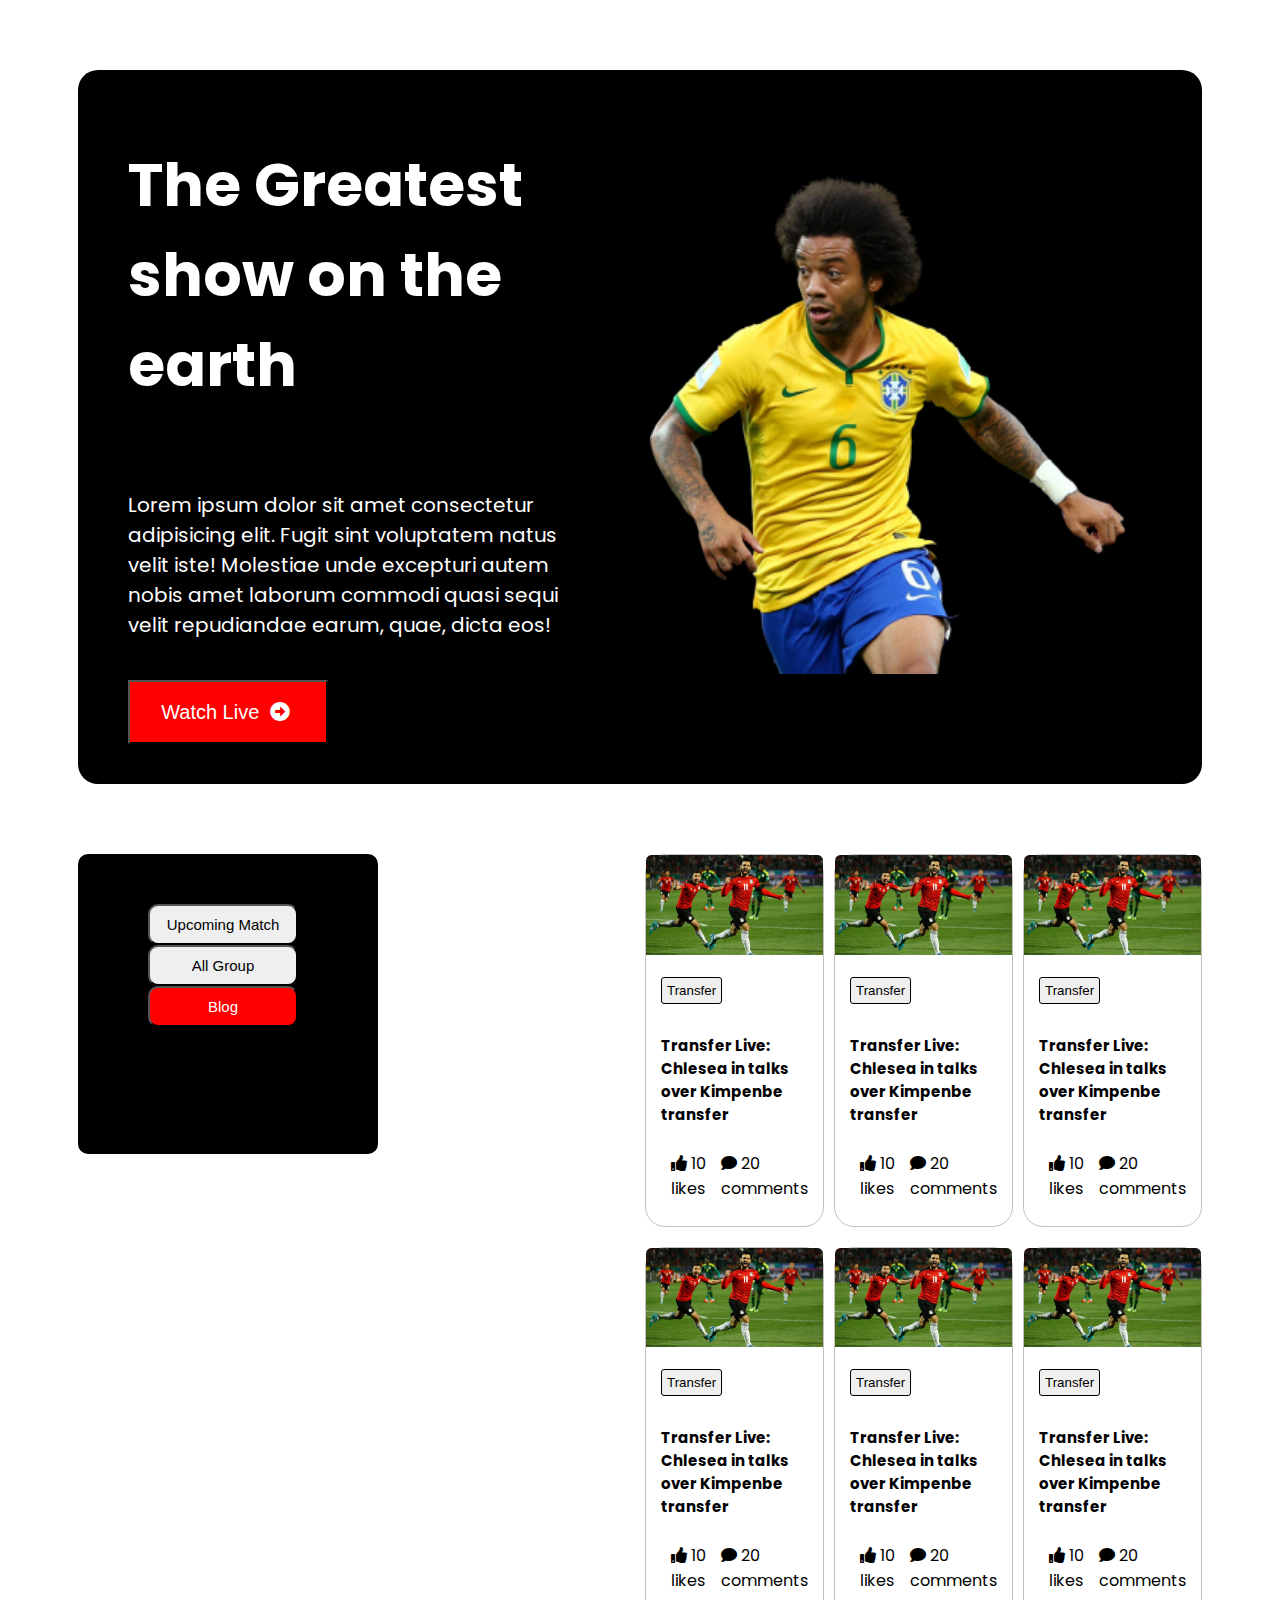
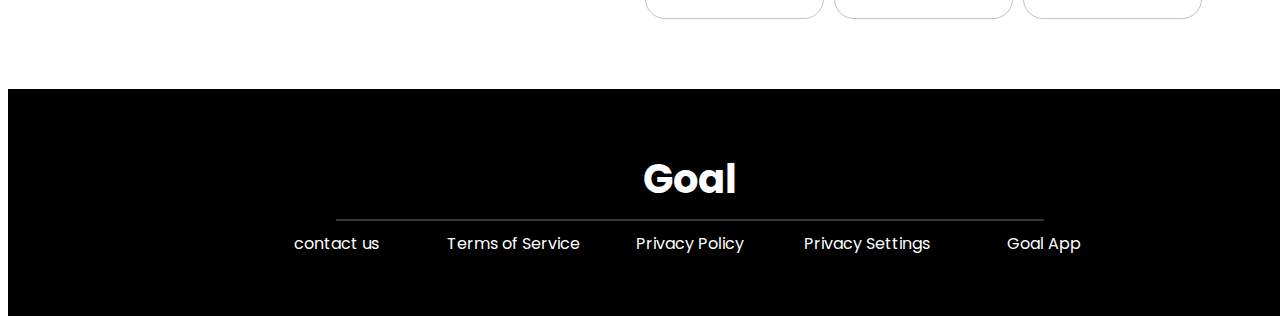
<file: index.html>
<!DOCTYPE html>
<html lang="en">
<head>
    <meta charset="UTF-8">
    <meta http-equiv="X-UA-Compatible" content="IE=edge">
    <meta name="viewport" content="width=device-width, initial-scale=1.0">
    <title>World Cup</title>
    <!-- css -->
    <link rel="stylesheet" href="style.css">
    <!-- font-awesome -->
    <link rel="stylesheet" href="fontawesome/css/all.min.css">
    <!-- google-font -->
    <link rel="preconnect" href="https://fonts.googleapis.com">
    <link rel="preconnect" href="https://fonts.gstatic.com" crossorigin>
    <link href="https://fonts.googleapis.com/css2?family=Poppins:ital,wght@0,300;0,400;0,500;0,600;0,700;1,100&display=swap" rel="stylesheet">

</head>
<body>
    <header></header>
    <main>
        <!-- banner -->
        <section class="container">
            
            <div class="bannar">
                <div class="bannar-wrap">
                    <div class="bannar-header">
                        <h1>The Greatest
                            show on the
                            earth</h1>
                    </div>
                    <div class="bannar-paragraph">
                     <p>Lorem ipsum dolor sit amet consectetur adipisicing elit. 
                        Fugit sint voluptatem natus velit iste! Molestiae unde
                         excepturi autem nobis amet laborum commodi quasi sequi velit repudiandae earum, quae, dicta eos!</p>
                    </div>
                    <div class="banner-button">
                        <button>Watch Live <i class="fas fa-arrow-alt-circle-right"></i></button>
                        
                    </div>
    
                </div>
                <div class="header-img">
                    <img src="assets/Banner Image.png" alt="banner">
                </div>
            </div>
        </section>
       
        <!-- blog -->
        <section class="container">
            <div class="blog">

                <div class="blog-button">
                  <a class="upcoming" href="upcoming-match.html"><button>Upcoming Match</button></a>
                  <a class="group"><button>All Group</button></a>
                  <a class="inner-blog"><button>Blog</button></a>
                </div>
    <div class="blog-details">
        <div class="single-blog">
        <div class="blog-image"><img src="assets/Blog Image.png" alt="blog"></div>
        <div class="blog-btn"><button>Transfer</button></div>
        <div class="blog-heading"><h5>Transfer Live: Chlesea in talks 
            over Kimpenbe transfer</h5></div>
            <div class="blog-icon">
               <div class="icon-1"><i class="fas fa-thumbs-up"></i> 10 likes</div> 
               <div class="icon-2"><i class="fas fa-comment"></i> 20 comments</div> 
            </div>
        
    </div>
    
    <div class="single-blog">
        <div class="blog-image"><img src="assets/Blog Image.png" alt="blog"></div>
        <div class="blog-btn"><button>Transfer</button></div>
        <div class="blog-heading"><h5>Transfer Live: Chlesea in talks 
            over Kimpenbe transfer</h5></div>
            <div class="blog-icon">
               <div class="icon-1"><i class="fas fa-thumbs-up"></i> 10 likes</div> 
               <div class="icon-2"><i class="fas fa-comment"></i> 20 comments</div> 
            </div>
        
    </div>
    <div class="single-blog">
        <div class="blog-image"><img src="assets/Blog Image.png" alt="blog"></div>
        <div class="blog-btn"><button>Transfer</button></div>
        <div class="blog-heading"><h5>Transfer Live: Chlesea in talks 
            over Kimpenbe transfer</h5></div>
            <div class="blog-icon">
               <div class="icon-1"><i class="fas fa-thumbs-up"></i> 10 likes</div> 
               <div class="icon-2"><i class="fas fa-comment"></i> 20 comments</div> 
            </div>
        
    </div>
    <div class="single-blog">
        <div class="blog-image"><img src="assets/Blog Image.png" alt="blog"></div>
        <div class="blog-btn"><button>Transfer</button></div>
        <div class="blog-heading"><h5>Transfer Live: Chlesea in talks 
            over Kimpenbe transfer</h5></div>
            <div class="blog-icon">
               <div class="icon-1"><i class="fas fa-thumbs-up"></i> 10 likes</div> 
               <div class="icon-2"><i class="fas fa-comment"></i> 20 comments</div> 
            </div>
        
    </div>
    <div class="single-blog">
        <div class="blog-image"><img src="assets/Blog Image.png" alt="blog"></div>
        <div class="blog-btn"><button>Transfer</button></div>
        <div class="blog-heading"><h5>Transfer Live: Chlesea in talks 
            over Kimpenbe transfer</h5></div>
            <div class="blog-icon">
               <div class="icon-1"><i class="fas fa-thumbs-up"></i> 10 likes</div> 
               <div class="icon-2"><i class="fas fa-comment"></i> 20 comments</div> 
            </div>
        
    </div>
    
    <div class="single-blog">
        <div class="blog-image"><img src="assets/Blog Image.png" alt="blog"></div>
        <div class="blog-btn"><button>Transfer</button></div>
        <div class="blog-heading"><h5>Transfer Live: Chlesea in talks 
            over Kimpenbe transfer</h5></div>
            <div class="blog-icon">
               <div class="icon-1"><i class="fas fa-thumbs-up"></i> 10 likes</div> 
               <div class="icon-2"><i class="fas fa-comment"></i> 20 comments</div> 
            </div>
        
    </div>
    </div>
    
            </div>
        </section>
       
    </main>
    <footer>
        <section class="footer-section">
            <div class="footer-content">
                <div class="footer-header">
                <h1>
                    Goal
                </h1>
            </div>

<div class="footer-liner"></div>              
<div class="footer-link">
    <a href="#">contact us</a>
    <a href="#">Terms of Service</a>
    <a href="#"> Privacy Policy</a>
    <a href="#"> Privacy Settings</a>
    <a href="#"> Goal App</a>


</div>
            </div>
        </section>
    </footer>
</body>
</html>
</file>
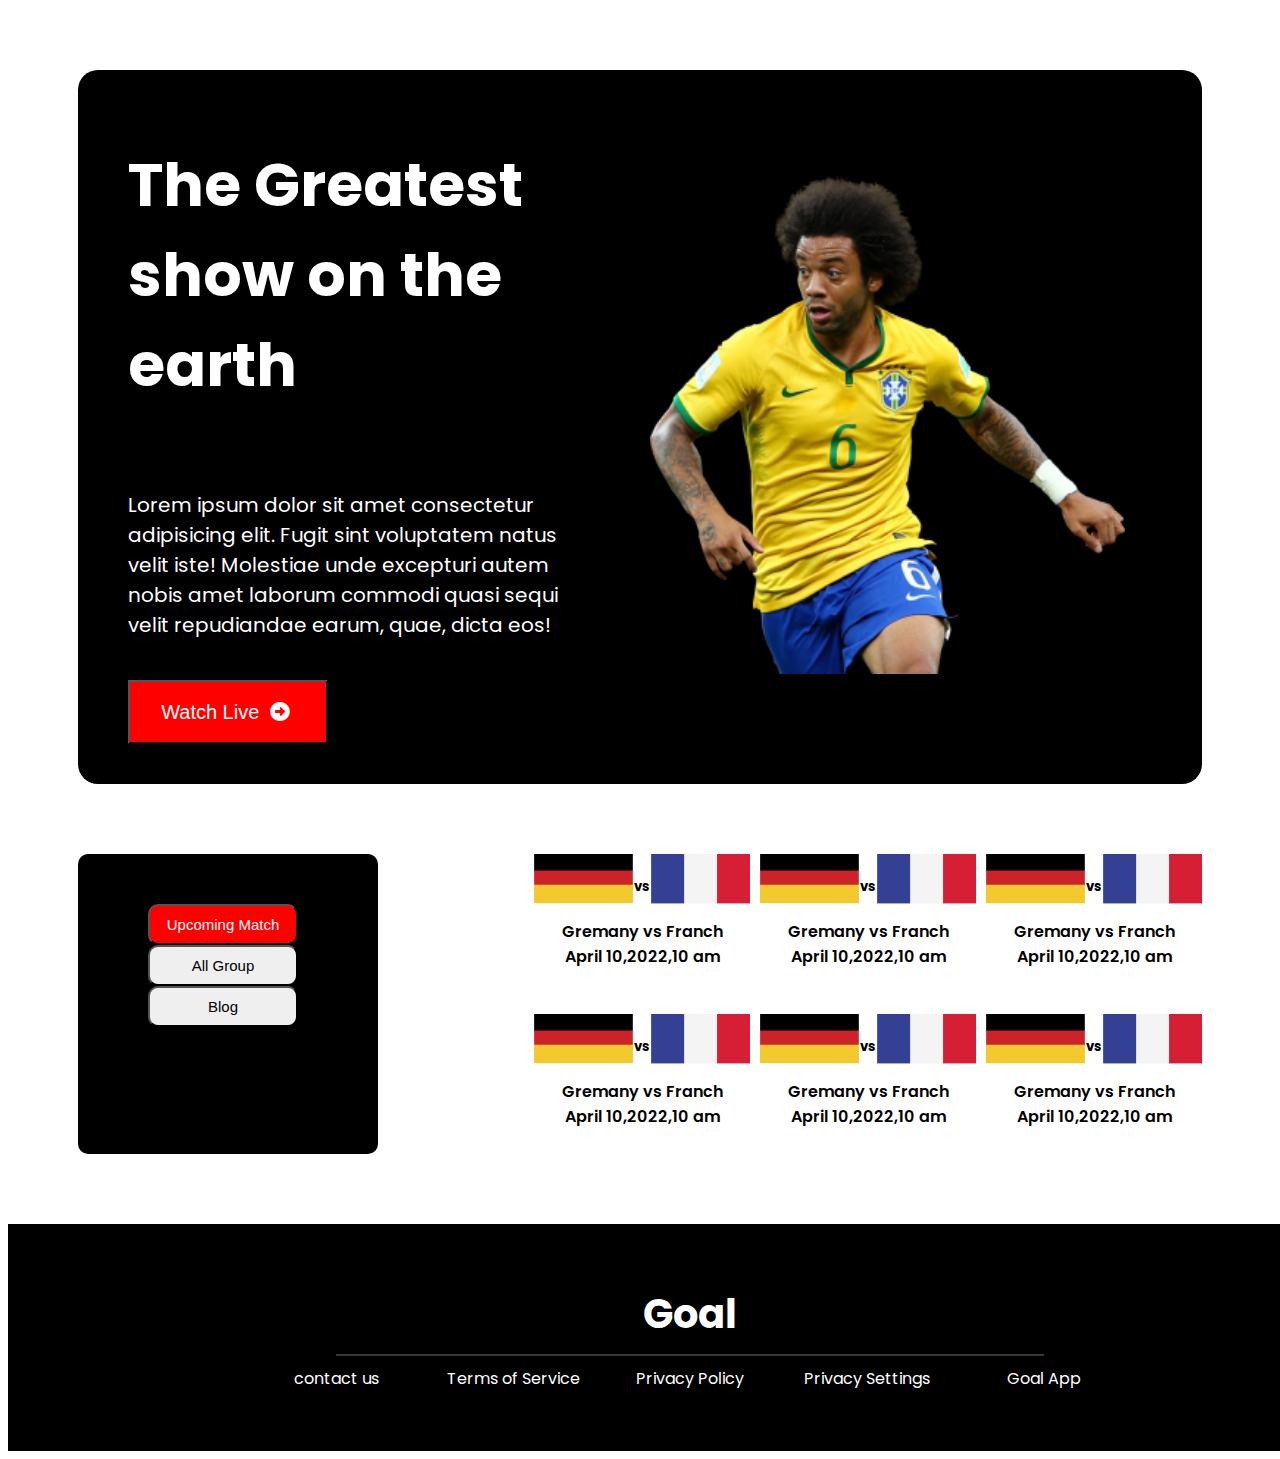
<file: upcoming-match.html>
<!DOCTYPE html>
<html lang="en">
<head>
    <meta charset="UTF-8">
    <meta http-equiv="X-UA-Compatible" content="IE=edge">
    <meta name="viewport" content="width=device-width, initial-scale=1.0">
    <title>World Cup</title>
    <!-- css -->
    <link rel="stylesheet" href="style.css">
    <!-- font-awesome -->
    <link rel="stylesheet" href="fontawesome/css/all.min.css">
    <!-- google-font -->
    <link rel="preconnect" href="https://fonts.googleapis.com">
    <link rel="preconnect" href="https://fonts.gstatic.com" crossorigin>
    <link href="https://fonts.googleapis.com/css2?family=Poppins:ital,wght@0,300;0,400;0,500;0,600;0,700;1,100&display=swap" rel="stylesheet">
</head>
<body>
    <header></header>
    <main>
        <!-- banner -->
        <section class="container">
            
            <div class="bannar">
                <div class="bannar-wrap">
                    <div class="bannar-header">
                        <h1>The Greatest
                            show on the
                            earth</h1>
                    </div>
                    <div class="bannar-paragraph">
                     <p>Lorem ipsum dolor sit amet consectetur adipisicing elit. 
                        Fugit sint voluptatem natus velit iste! Molestiae unde
                         excepturi autem nobis amet laborum commodi quasi sequi velit repudiandae earum, quae, dicta eos!</p>
                    </div>
                    <div class="banner-button">
                        <button>Watch Live <i class="fas fa-arrow-alt-circle-right"></i></button>
                        
                    </div>
    
                </div>
                <div class="header-img">
                    <img src="assets/Banner Image.png" alt="banner">
                </div>
            </div>
        </section>
       
        <!-- match time -->
        <section class="container">
            <div class="upcoming-match">

                <div class="upcoming-match-button ">
                  <a class="upcoming"><button>Upcoming Match</button></a>
                  <a class="group"><button>All Group</button></a>
                  <a class="inner-blog" href="index.html"><button>Blog</button></a>
                </div>
                
                    <div class="upcoming-match-details">
                        <div class="match-details">  
                             <div class="match">
                            <img src="assets/germany Flag.png" alt="">
                            <h5>vs</h5>
                            <img src="assets/Flag.png" alt="">
                
                        </div>
                        <div class="match-header">Gremany vs Franch</div>
                        <div class="match-time">April 10,2022,10 am</div>
                    </div>
                    <div class="match-details">  
                        <div class="match">
                       <img src="assets/germany Flag.png" alt="">
                       <h5>vs</h5>
                       <img src="assets/Flag.png" alt="">
           
                   </div>
                   <div class="match-header">Gremany vs Franch</div>
                   <div class="match-time">April 10,2022,10 am</div>
               </div>
               <div class="match-details">  
                <div class="match">
               <img src="assets/germany Flag.png" alt="">
               <h5>vs</h5>
               <img src="assets/Flag.png" alt="">
   
           </div>
           <div class="match-header">Gremany vs Franch</div>
           <div class="match-time">April 10,2022,10 am</div>
       </div>
       <div class="match-details">  
        <div class="match">
       <img src="assets/germany Flag.png" alt="">
       <h5>vs</h5>
       <img src="assets/Flag.png" alt="">

   </div>
   <div class="match-header">Gremany vs Franch</div>
   <div class="match-time">April 10,2022,10 am</div>
</div>
<div class="match-details">  
    <div class="match">
   <img src="assets/germany Flag.png" alt="">
   <h5>vs</h5>
   <img src="assets/Flag.png" alt="">

</div>
<div class="match-header">Gremany vs Franch</div>
<div class="match-time">April 10,2022,10 am</div>
</div>
<div class="match-details">  
    <div class="match">
   <img src="assets/germany Flag.png" alt="">
   <h5>vs</h5>
   <img src="assets/Flag.png" alt="">

</div>
<div class="match-header">Gremany vs Franch</div>
<div class="match-time">April 10,2022,10 am</div>
</div>
                    </div>
                  
                    
                    
                            </div>
                
                
                            
                
 

            
        </div>
        </section>
       
    </main>
    <footer>
        <section class="footer-section">
            <div class="footer-content">
                <div class="footer-header">
                <h1>
                    Goal
                </h1>
            </div>

<div class="footer-liner"></div>              
<div class="footer-link">
    <a href="#">contact us</a>
    <a href="#">Terms of Service</a>
    <a href="#"> Privacy Policy</a>
    <a href="#"> Privacy Settings</a>
    <a href="#"> Goal App</a>


</div>
            </div>
        </section>
    </footer>
</body>
</html>
</file>
<file: style.css>
body{
    font-family: 'Poppins', sans-serif;
}

.container{
    margin: 70px;
    
    
}
/* 
banner */
.bannar{
    background-color: black;
    border-radius: 20px;
    /* margin: 100px; */
    display: grid;
    grid-template-columns: repeat(2, 1fr);
    grid-column-gap: 20px;
    align-items: center;
    
}
.bannar-wrap{
  width:100%;
 
 

}
.bannar-header{
    color: #fff;
    padding: 30px 50px 10px 50px;
    font-size: 30px;
   
}
.header-img img{
   height: 500px;
}
.bannar-paragraph{
    color: #fff;
    font-size: 20px;
    padding: 10px 50px;

}
.banner-button{
    padding: 10px 50px;
    display: flex;
   
}

.banner-button button{
    padding: 15px;
    width: 200px;
    color: #fff;
    background-color: red;
    margin-bottom: 30px;
    font-size: 20px;
}

.banner-button button:hover{
   
    background-color: #7c3939;
  ;
  
}
.banner-button button i{
    color: #fff;
    text-align: center;
    padding: 5px;
}

/* blog */
.blog{
   
    display:grid;
    grid-template-columns: repeat(2, 1fr);
    grid-column-gap: 10px;
    
}
.blog-button{
    background-color: black;
    padding: 50px;
    width: 200px;
    height: 200px;
    align-items: center;
    justify-content: center;
border-radius: 10px;
    
}
.blog-button .upcoming ,.group,.inner-blog{
    margin:20px;
}

.blog-button .upcoming button,.group button,.inner-blog button{
    padding: 10px;
    width: 150px;
    font-size: 15px;
    border-radius: 10px;
}


.blog-button .inner-blog button{
   
    background-color: red;
    color: #fff;
}

.blog-details{
    display: grid;
    grid-template-columns:repeat(3, 1fr);
    grid-column-gap: 10px;
    grid-row-gap: 20px;
    
    
    
}
.single-blog{
    border: 1px solid #c4c0c0;
    border-radius: 20px;
}

.blog-image img{
    width: 100%;
}
 .blog-btn button{
    margin: 15px;
    border-radius: 3px;
    border: 1px solid #000;
    padding: 5px;

}

.blog-heading h5{
    margin: 15px;
    font-size: 15px;
    font-weight: 700;
}

.blog-icon {
    margin: 15px;
    display: flex;
}
.blog-icon .icon-1, .icon-2{
    margin-left: 10px;
    padding: 10px 0px;

}
/* footer */
footer{
    padding: 50px;
    background-color: #000;
    color:#fff;
    width: 100%;
   
}
/* .footer-section{
    padding: 50px;
    background-color: #000;
    color:#fff;
} */
.footer-content{
    width: 70%;
    align-items: center;
    text-align: center;
    margin: auto;
}
.footer-header h1{
    margin: 10px;
    font-size: 40px;
}
.footer-liner{
    margin: auto;
    width: 80%;
    height: 2px;
    background-color: #383636;
}
.footer-link{
    display: grid;
    grid-template-columns: repeat(5, 1fr);
    grid-column-gap: 20px;
    margin: 10px;
}
.footer-link a{
    text-decoration: none;
    color: #fff;
}


/* upcoming match */
.upcoming-match{
   
    display:grid;
    grid-template-columns: repeat(2, 1fr);
    grid-column-gap: 10px;
    
}

.upcoming-match-button{
    background-color: black;
    padding: 50px;
    width: 200px;
    height: 200px;
    align-items: center;
    justify-content: center;
border-radius: 10px;
    
}
.upcoming-match-button .upcoming ,.group,.inner-blog{
    margin:20px;
}

.upcoming-match-button .upcoming button,.group button,.inner-blog button{
    padding: 10px;
    width: 150px;
    font-size: 15px;
    border-radius: 10px;
}


.upcoming-match-button .upcoming button{
   
    background-color: red;
    color: #fff;
}

.upcoming-match-details{
    display: grid;
    grid-template-columns:repeat(3, 1fr);
    grid-column-gap: 10px;
    grid-row-gap: 20px;
    
    
    
}
.match{
    display: flex;
    justify-content:center;
}
.match-details{
    text-align: center;
    align-items: center;

}
.match img{
    width: 100px;
    height: 50px;
}
.match-header{
    font-size:16px;
    font-weight: 600;
    text-align: center;
}
.match-time{
    font-size:16px;
    font-weight: 600;
    text-align: center;
}


/* responsive for tab */

@media screen and (max-width: 1024px) and (min-width: 768px) {

    .container{
        margin: 0px;
    }
    .bannar{
     
        grid-template-columns: repeat(1, 1fr);
       
        
    }
    
    .header-img {
        align-items: center;
        text-align: center;
    }
    
    .blog{
        grid-template-columns: repeat(1, 1fr);
        text-align: center;
        align-items: center;
        
    }

    .blog-button{
        background-color:#fff;
      
        width: unset;
        height:unset;
        display: flex;
      
        
    }
    .blog-details{
        display: grid;
        grid-template-columns:repeat(2, 1fr);
        grid-column-gap: 10px;
        grid-row-gap: 20px;
        
        
        
    }

    .upcoming-match{
        grid-template-columns: repeat(1, 1fr);
        text-align: center;
        align-items: center;
        
    }

    .upcoming-match-button{
        background-color:#fff;
      
        width: unset;
        height:unset;
        display: flex;
      
        
    }
    .upcoming-match-details{
        grid-template-columns:repeat(2, 1fr);
        grid-column-gap: 10px;
        grid-row-gap: 20px;
        
    }
    .footer-link{
        grid-template-columns: repeat(5, 1fr);
        grid-row-gap: 10px;
       
     
    }
}
/* responsive for phone */

@media screen and (max-width: 767px) and (min-width:320px) {

    .container{
        margin: 0px;
        width: 100%;
    }
    .bannar{
  
        grid-template-columns: repeat(1, 1fr);
   
        
    }
    .bannar-wrap{
      width:100%;
    }
    .bannar-header{
        color: #fff;
        padding: 15px 25px 5px 25px;
        font-size: 18px;
       
    }

    .header-img {
        align-items: center;
        text-align: center;
    }
    .header-img img{
       height: 100%;
    }
    .bannar-paragraph{
        color: #fff;
        font-size: 12px;
        padding: 5px 25px;
    
    }
    .banner-button{
        padding: 5px 25px;
        display: flex;
       
    }
    
    .banner-button button{
        padding: 10px;
        width: 100px;
        color: #fff;
        background-color: red;
        margin-bottom: 20px;
        font-size: 12px;
    }
    

    
    .blog{
        grid-template-columns: repeat(1, 1fr);
        align-items: center;
        
    }

    .blog-button{
        background-color:#fff;
      
        width: unset;
        height:unset;
        display: unset;
      
        
    }
    .blog-details{
        display: grid;
        grid-template-columns:repeat(1, 1fr);
        grid-column-gap: 0px;
        grid-row-gap: 20px;
        
        
        
    }
    .blog-button .upcoming, .group, .inner-blog {
        margin: 20px;
        text-align: center;
    }


    .blog-btn button{
        margin: 5px;
        border-radius: 3px;
        border: 1px solid #000;
        padding: 5px;
    
    }
    
    .blog-heading h5{
        margin: 5px;
        font-size: 12px;
        font-weight: 700;
    }
    
    .blog-icon {
        margin: 5px;
        display: flex;
    }
    .blog-icon .icon-1, .icon-2{
        margin-left: 5px;
        padding: 10px 0px;
    
    }


    /* match  */
    .upcoming-match{
        grid-template-columns: repeat(1, 1fr);
        align-items: center;
        
    }

    .upcoming-match-button{
        background-color:#fff;
        width: unset;
        height:unset;
        display: unset;
      
        
    }
    .upcoming-match-details{
        display: grid;
        grid-template-columns:repeat(1, 1fr);
        grid-column-gap: 0px;
        grid-row-gap: 20px;
        
        
        
    }
    .upcoming-match-button .upcoming, .group, .inner-blog {
        margin: 20px;
        text-align: center;
    }


 

    .footer-link{
        
        grid-template-columns: repeat(3, 1fr);
        grid-row-gap: 10px;
       
     
    }
}
</file>
